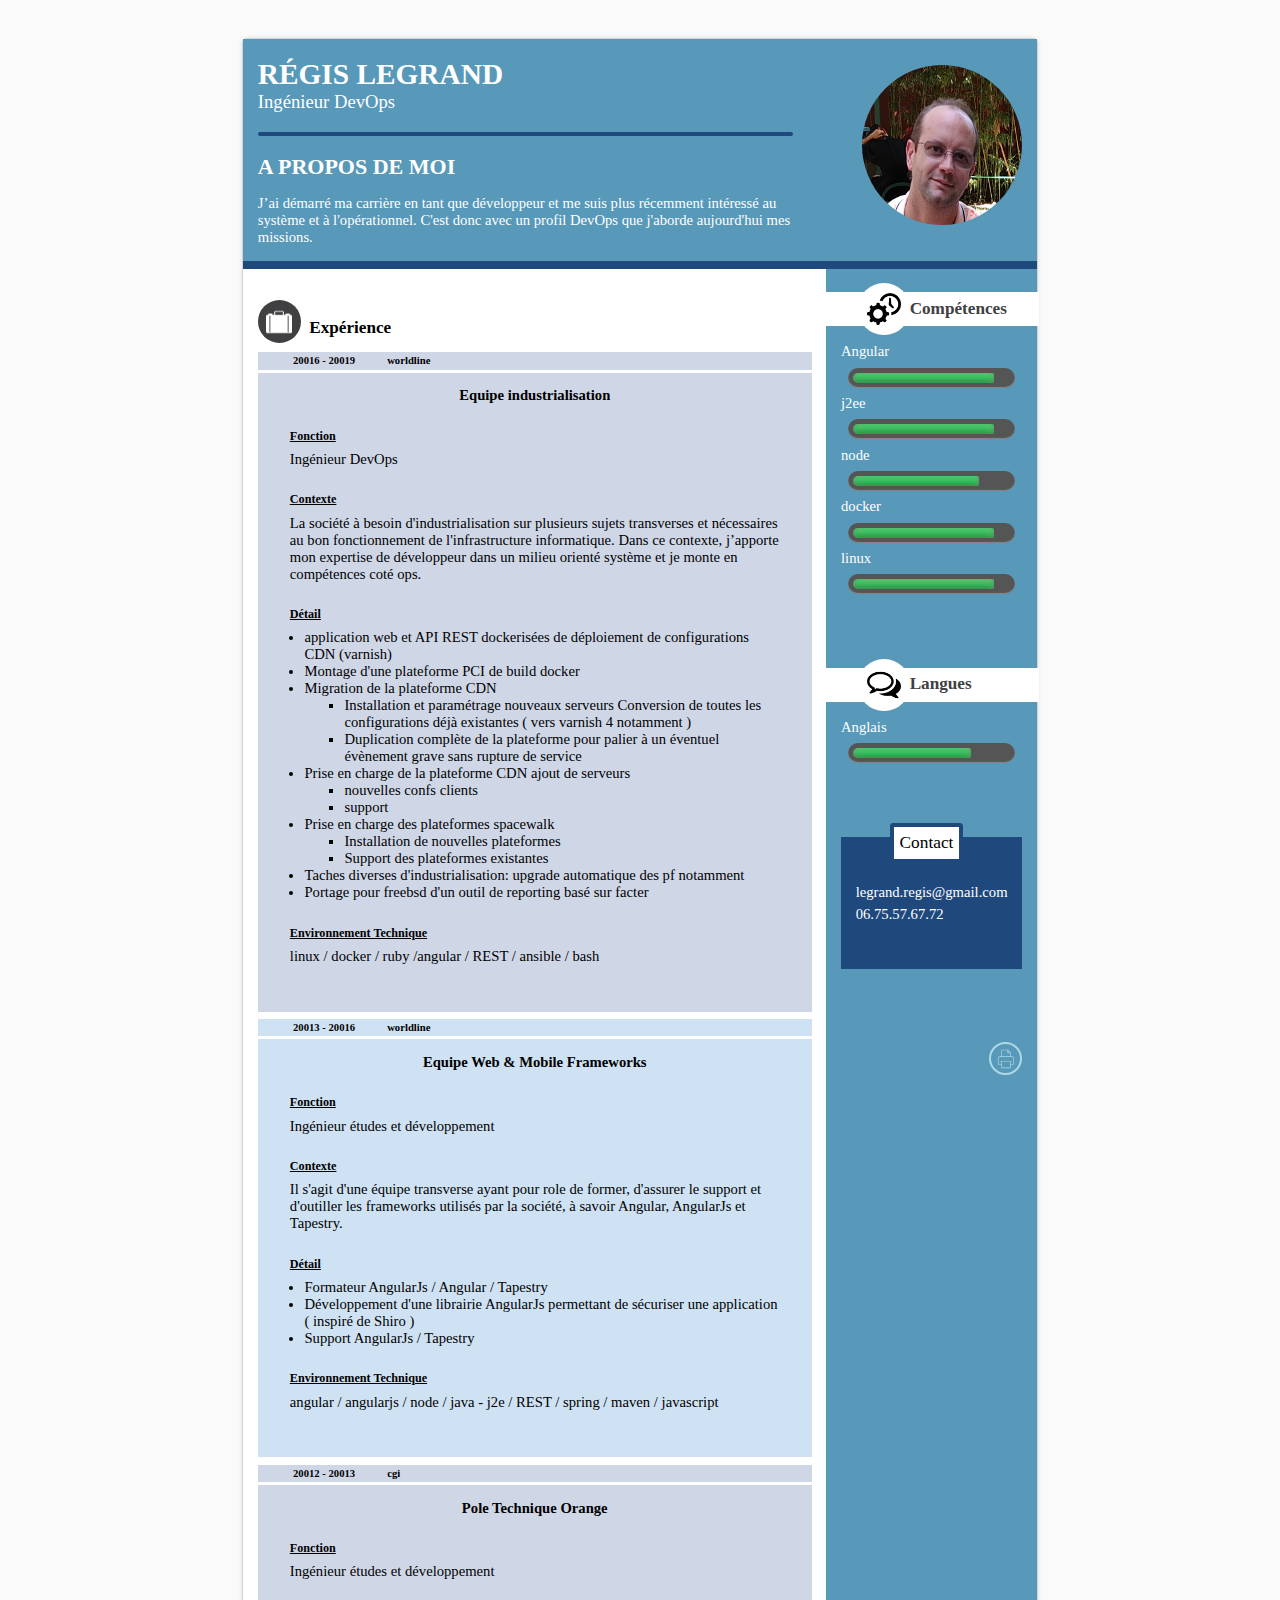
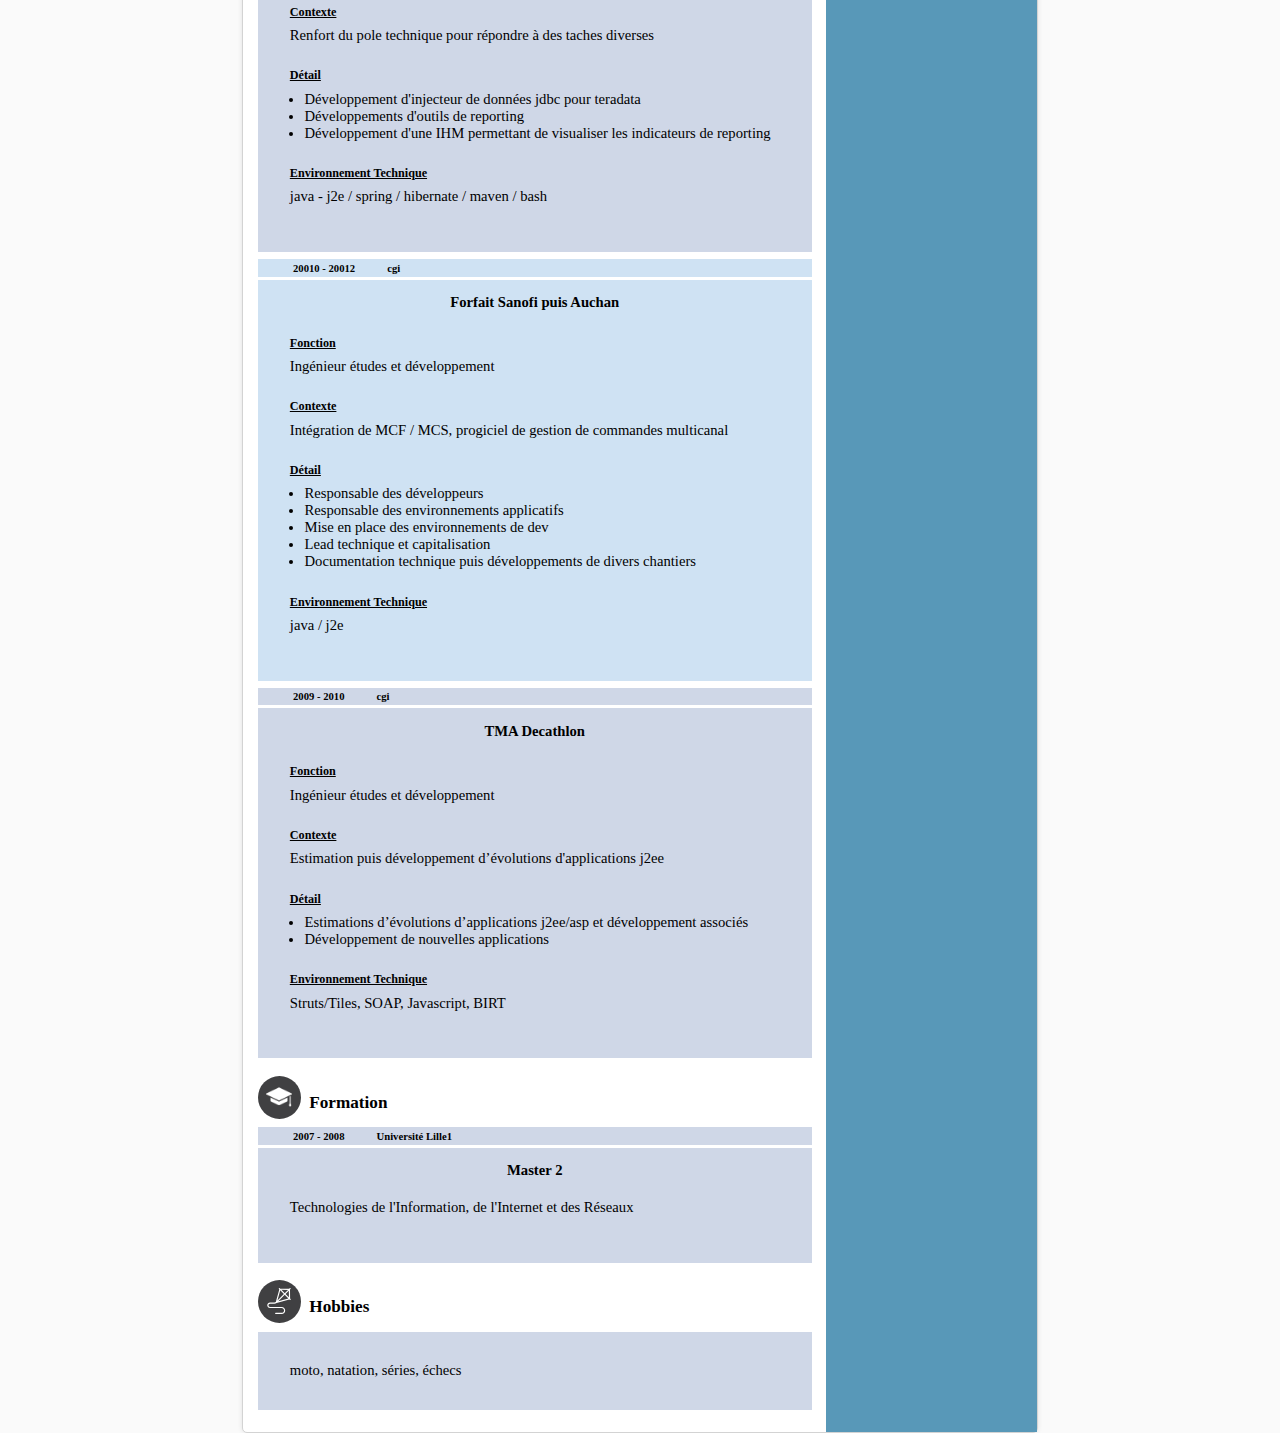
<file: index.html>
<html>
    <head>
      <link rel="stylesheet" href="./cv.css">
      <title>cv</title>
      <meta charset="UTF-8">
    </head>
    <body>
      <div class="content">
        <header id="contentHeader">
          <div id="left">
            <h1>
              Régis Legrand
            </h1>
            <p class="currentFunction">Ingénieur DevOps</p>
            <hr>
            <h2>
              A propos de moi
            </h2>
            <p>
              J’ai démarré ma carrière en tant que développeur et me suis plus récemment
              intéressé au système et à l'opérationnel.
              C'est donc avec un profil DevOps que j'aborde aujourd'hui mes missions.
            </p>
          </div>
          <img class="center-cropped" src="imgs/face.png" />
        </header>

        <div id="mainContainer">
          <div id="careerContent">

            <h3 class="experience">Expérience</h3>
            <ul class="careerDetails">
              <li>
                <article class="careerDetail">
                  <header>
                    <span>
                      20016 - 20019
                    </span>
                    <span>
                      worldline
                    </span>
                  </header>
                  <h4>
                    Equipe industrialisation
                  </h4>
                  <ul>
                    <li>
                      <h5>fonction</h5>
                      <p>Ingénieur DevOps</p>
                    </li>
                    <li>
                      <h5>contexte</h5>
                      <p>
                        La société à besoin d&#39;industrialisation sur plusieurs sujets transverses et
                        nécessaires au bon fonctionnement de l&#39;infrastructure informatique. Dans
                        ce contexte, j’apporte mon expertise de développeur dans un milieu orienté
                        système et je monte en compétences coté ops.
                      </p>
                    </li>
                    <li>
                      <h5>détail</h5>
                      <ul class="detailedDesc">
                        <li>
                          application web et API REST dockerisées de déploiement de configurations CDN (varnish)
                        </li>
                        <li>
                          Montage d'une plateforme PCI de build docker
                        </li>
                        <li>
                          Migration de la plateforme CDN
                          <ul>
                            <li>
                              Installation et paramétrage nouveaux serveurs Conversion de toutes les configurations déjà existantes ( vers varnish 4 notamment )
                            </li>
                            <li>
                              Duplication complète de la plateforme pour palier à un éventuel évènement grave sans rupture de service
                            </li>
                          </ul>
                        </li>
                        <li>
                          Prise en charge de la plateforme CDN ajout de serveurs
                          <ul>
                            <li>
                              nouvelles confs clients
                            </li>
                            <li>
                              support
                            </li>
                          </ul>
                        </li>
                        <li>
                          Prise en charge des plateformes spacewalk
                          <ul>
                            <li>
                              Installation de nouvelles plateformes
                            </li>
                            <li>
                              Support des plateformes existantes
                            </li>
                          </ul>
                        </li>
                        <li>
                          Taches diverses d'industrialisation: upgrade automatique des pf notamment
                        </li>
                        <li>
                          Portage pour freebsd d&#39;un outil de reporting basé sur facter
                        </li>
                      </ul>
                    </li>
                    <li>
                      <h5>environnement technique</h5>
                      <p>
                          linux / docker / ruby /angular / REST / ansible / bash
                      </p>
                    </li>
                  </ul>
                </article>
              </li>
              <li>
                <article class="careerDetail">
                  <header>
                    <span>
                      20013 - 20016
                    </span>
                    <span>
                      worldline
                    </span>
                  </header>
                  <h4>
                    Equipe Web &amp; Mobile Frameworks
                  </h4>
                  <ul>
                    <li>
                      <h5>fonction</h5>
                      <p>Ingénieur études et développement</p>
                    </li>
                    <li>
                      <h5>contexte</h5>
                      <p>
                          Il s'agit d'une équipe transverse ayant pour role de former, d'assurer le support
                          et d'outiller les frameworks utilisés par la société, à savoir Angular, AngularJs 
                          et Tapestry.
                      </p>
                    </li>
                    <li>
                      <h5>détail</h5>
                      <ul class="detailedDesc">
                        <li>Formateur AngularJs / Angular / Tapestry</li>
                        <li>Développement d&#39;une librairie AngularJs permettant de sécuriser
                            une application ( inspiré de Shiro )</li>
                        <li>Support AngularJs / Tapestry</li>
                      </ul>
                    </li>
                    <li>
                      <h5>environnement technique</h5>
                      <p>
                          angular / angularjs / node / java - j2e / REST / spring / maven / javascript
                      </p>
                    </li>
                  </ul>
                </article>
              </li>
              <li>
                <article class="careerDetail">
                  <header>
                    <span>
                      20012 - 20013
                    </span>
                    <span>
                      cgi
                    </span>
                  </header>
                  <h4>
                    Pole Technique Orange
                  </h4>
                  <ul>
                    <li>
                      <h5>fonction</h5>
                      <p>Ingénieur études et développement</p>
                    </li>
                    <li>
                      <h5>contexte</h5>
                      <p>Renfort du pole technique pour répondre à des taches diverses</p>
                    </li>
                    <li>
                      <h5>détail</h5>
                      <ul class="detailedDesc">
                        <li>Développement d&#39;injecteur de données jdbc pour teradata</li>
                        <li>Développements d&#39;outils de reporting</li>
                        <li>Développement d&#39;une IHM permettant de visualiser les indicateurs
                            de reporting</li>
                      </ul>
                    </li>
                    <li>
                      <h5>environnement technique</h5>
                      <p>
                          java - j2e / spring / hibernate / maven / bash
                      </p>
                    </li>
                  </ul>
                </article>
              </li>
              <li>
                <article class="careerDetail">
                  <header>
                    <span>
                      20010 - 20012
                    </span>
                    <span>
                      cgi
                    </span>
                  </header>
                  <h4>
                    Forfait Sanofi puis Auchan
                  </h4>
                  <ul>
                    <li>
                      <h5>fonction</h5>
                      <p>Ingénieur études et développement</p>
                    </li>
                    <li>
                      <h5>contexte</h5>
                      <p>Intégration de MCF / MCS, progiciel de gestion de commandes multicanal</p>
                    </li>
                    <li>
                      <h5>détail</h5>
                      <ul class="detailedDesc">
                          <li>Responsable des développeurs</li>
                          <li>Responsable des environnements applicatifs</li>
                          <li>Mise en place des environnements de dev</li>
                          <li>Lead technique et capitalisation</li>
                          <li>Documentation technique puis développements de divers chantiers</li>
                      </ul>
                    </li>
                    <li>
                      <h5>environnement technique</h5>
                      <p>
                        java / j2e
                      </p>
                    </li>
                  </ul>
                </article>
              </li>
              <li>
                <article class="careerDetail">
                  <header>
                    <span>
                      2009 - 2010
                    </span>
                    <span>
                      cgi
                    </span>
                  </header>
                  <h4>
                    TMA Decathlon
                  </h4>
                  <ul>
                    <li>
                      <h5>fonction</h5>
                      <p>Ingénieur études et développement</p>
                    </li>
                    <li>
                      <h5>contexte</h5>
                      <p>
                          Estimation puis développement d’évolutions d&#39;applications j2ee
                      </p>
                    </li>
                    <li>
                      <h5>détail</h5>
                      <ul class="detailedDesc">
                        <li>Estimations d’évolutions d’applications j2ee/asp et développement
                            associés</li>
                        <li>Développement de nouvelles applications</li>
                      </ul>
                    </li>
                    <li>
                      <h5>environnement technique</h5>
                      <p>
                          Struts/Tiles, SOAP, Javascript, BIRT
                      </p>
                    </li>
                  </ul>
                </article>
              </li>
            </ul>

            <h3 class="training">Formation</h3>
              <ul class="careerDetails">
                <li>
                  <article class="careerDetail">
                    <header>
                      <span>
                        2007 - 2008
                      </span>
                      <span>
                        Université Lille1
                      </span>
                    </header>
                    <h4>
                      Master 2
                    </h4>
                    <p>
                        Technologies de l'Information, de l'Internet et des Réseaux
                    </p>
                  </article>
                </li>
              </ul>
            
            <h3 class="hobbies">Hobbies</h3>
            <article class="hobbies">
              <p>
                moto, natation, séries, échecs
              </p>
            </article>
          </div>

          <aside id="careerSummary">
            <article class="careerElt">
              <h3 class="skills"><span>Compétences</span></h3>

              Angular
              <div class="meter">
                <span style="width: 90%"></span>
              </div>
              
              j2ee
              <div class="meter">
                <span style="width: 90%"></span>
              </div>
              
              node
              <div class="meter">
                <span style="width: 80%"></span>
              </div>

              docker
              <div class="meter">
                <span style="width: 90%"></span>
              </div>

              linux
              <div class="meter">
                <span style="width: 90%"></span>
              </div>
            </article>

            <article class="careerElt">
              <h3 class="languages"><span>Langues</span></h3>

              Anglais
              <div class="meter">
                <span style="width: 75%"></span>
              </div>

            </article>

            <article class="contact">
              <ul>
                <li>legrand.regis@gmail.com</li>
                <li>06.75.57.67.72</li>
              </ul>
            </article>

            <a 
              href="https://www.sejda.com/html-to-pdf?save-link&pageSize=A4" 
              target="_blank"
              title="save to pdf"
              class="printer"
            >
            </a>

          </aside>
        </div>
      </div>

    </body>
</html>
</file>
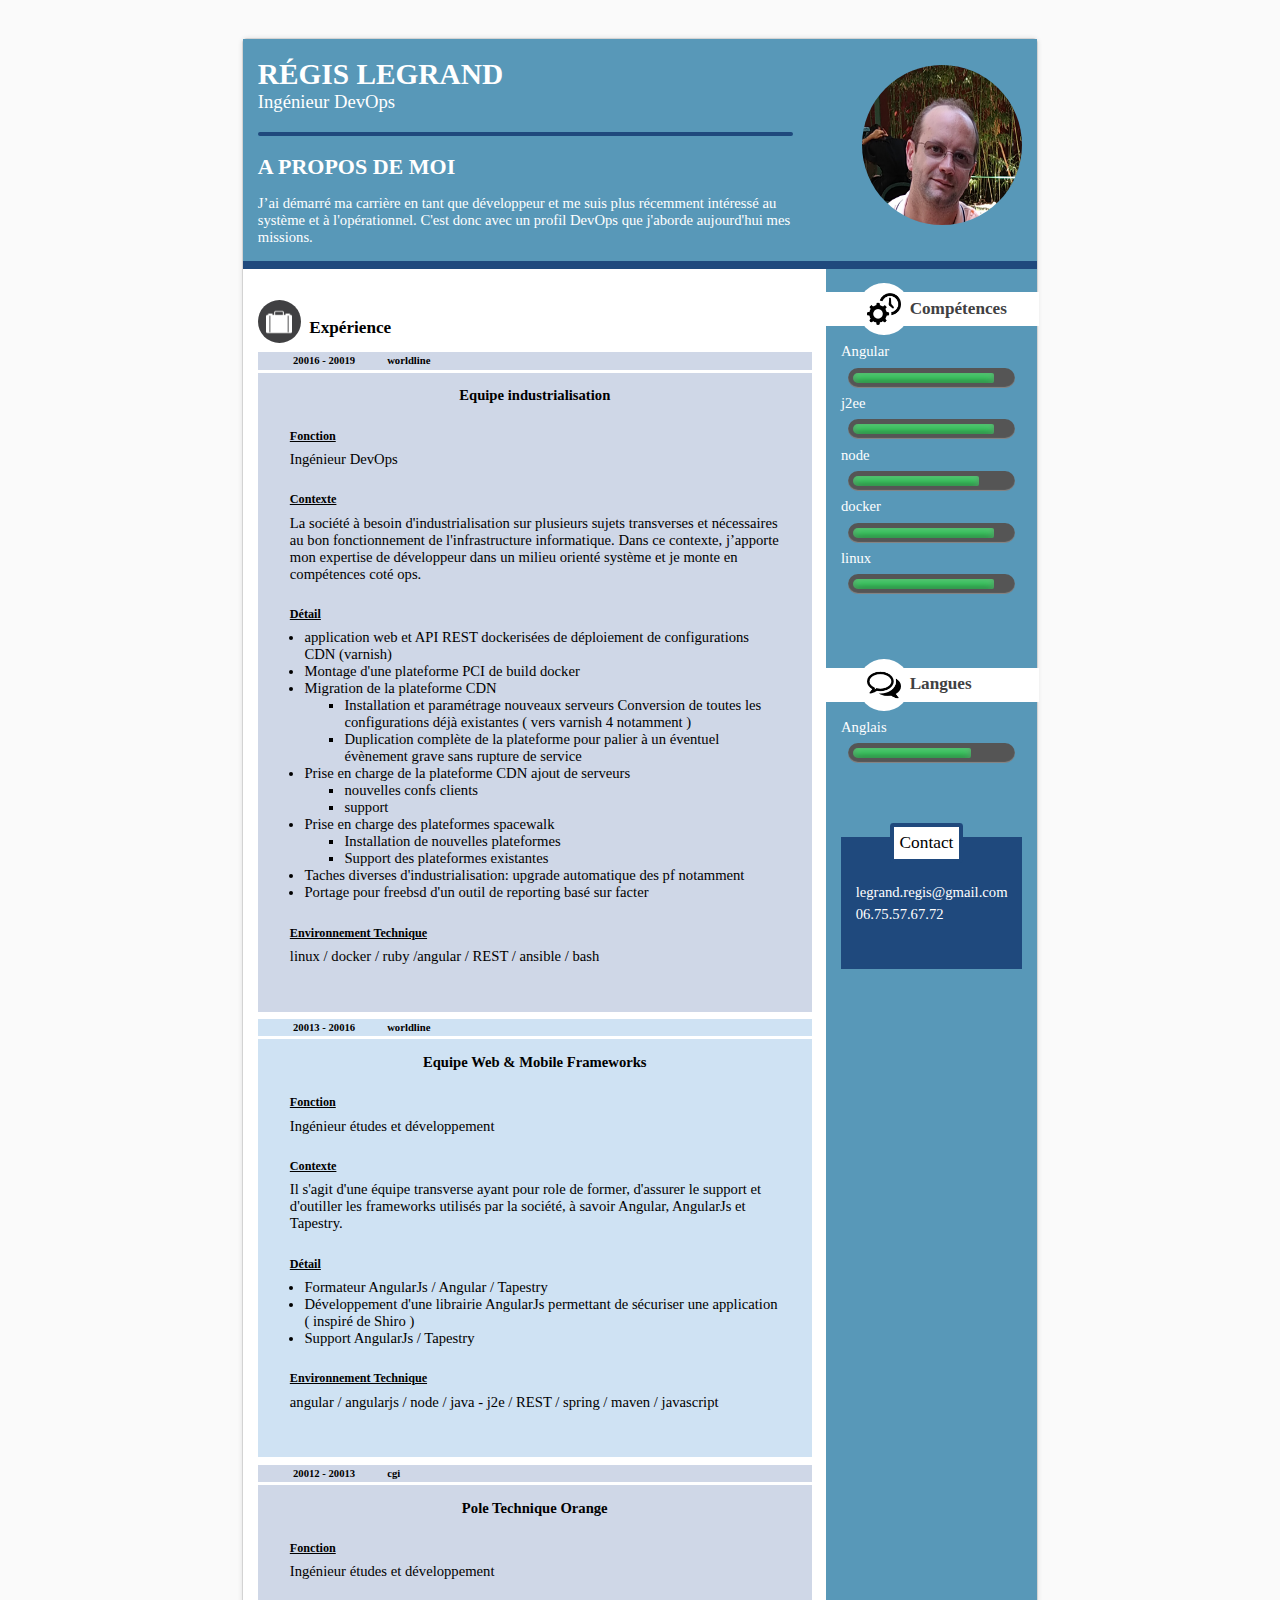
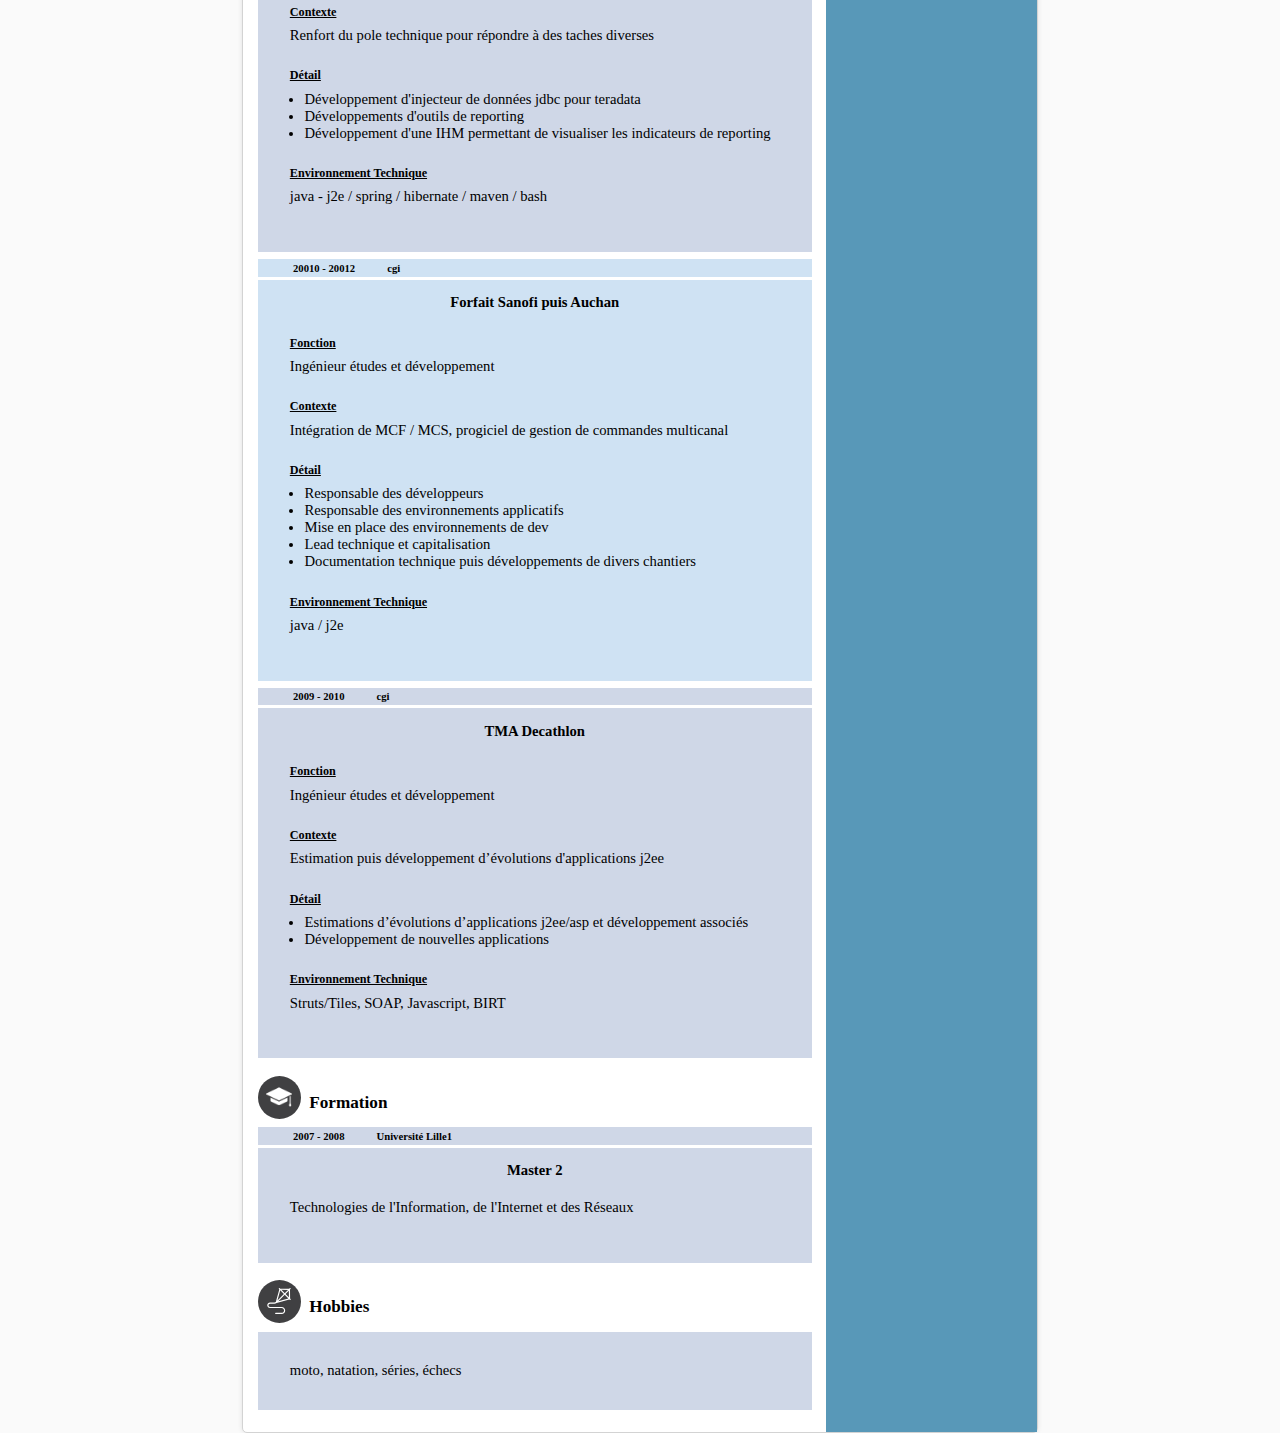
<file: cv.html>
<html>
    <head>
      <link rel="stylesheet" href="./cv.css">
      <title>cv</title>
      <meta charset="UTF-8">
    </head>
    <body>
      <div class="content">
        <header id="contentHeader">
          <div id="left">
            <h1>
              Régis Legrand
            </h1>
            <p class="currentFunction">Ingénieur DevOps</p>
            <hr>
            <h2>
              A propos de moi
            </h2>
            <p>
              J’ai démarré ma carrière en tant que développeur et me suis plus récemment
              intéressé au système et à l'opérationnel.
              C'est donc avec un profil DevOps que j'aborde aujourd'hui mes missions.
            </p>
          </div>
          <img class="center-cropped" src="imgs/face.png" />
        </header>

        <div id="mainContainer">
          <div id="careerContent">

            <h3 class="experience">Expérience</h3>
            <ul class="careerDetails">
              <li>
                <article class="careerDetail">
                  <header>
                    <span>
                      20016 - 20019
                    </span>
                    <span>
                      worldline
                    </span>
                  </header>
                  <h4>
                    Equipe industrialisation
                  </h4>
                  <ul>
                    <li>
                      <h5>fonction</h5>
                      <p>Ingénieur DevOps</p>
                    </li>
                    <li>
                      <h5>contexte</h5>
                      <p>
                        La société à besoin d&#39;industrialisation sur plusieurs sujets transverses et
                        nécessaires au bon fonctionnement de l&#39;infrastructure informatique. Dans
                        ce contexte, j’apporte mon expertise de développeur dans un milieu orienté
                        système et je monte en compétences coté ops.
                      </p>
                    </li>
                    <li>
                      <h5>détail</h5>
                      <ul class="detailedDesc">
                        <li>
                          application web et API REST dockerisées de déploiement de configurations CDN (varnish)
                        </li>
                        <li>
                          Montage d'une plateforme PCI de build docker
                        </li>
                        <li>
                          Migration de la plateforme CDN
                          <ul>
                            <li>
                              Installation et paramétrage nouveaux serveurs Conversion de toutes les configurations déjà existantes ( vers varnish 4 notamment )
                            </li>
                            <li>
                              Duplication complète de la plateforme pour palier à un éventuel évènement grave sans rupture de service
                            </li>
                          </ul>
                        </li>
                        <li>
                          Prise en charge de la plateforme CDN ajout de serveurs
                          <ul>
                            <li>
                              nouvelles confs clients
                            </li>
                            <li>
                              support
                            </li>
                          </ul>
                        </li>
                        <li>
                          Prise en charge des plateformes spacewalk
                          <ul>
                            <li>
                              Installation de nouvelles plateformes
                            </li>
                            <li>
                              Support des plateformes existantes
                            </li>
                          </ul>
                        </li>
                        <li>
                          Taches diverses d'industrialisation: upgrade automatique des pf notamment
                        </li>
                        <li>
                          Portage pour freebsd d&#39;un outil de reporting basé sur facter
                        </li>
                      </ul>
                    </li>
                    <li>
                      <h5>environnement technique</h5>
                      <p>
                          linux / docker / ruby /angular / REST / ansible / bash
                      </p>
                    </li>
                  </ul>
                </article>
              </li>
              <li>
                <article class="careerDetail">
                  <header>
                    <span>
                      20013 - 20016
                    </span>
                    <span>
                      worldline
                    </span>
                  </header>
                  <h4>
                    Equipe Web &amp; Mobile Frameworks
                  </h4>
                  <ul>
                    <li>
                      <h5>fonction</h5>
                      <p>Ingénieur études et développement</p>
                    </li>
                    <li>
                      <h5>contexte</h5>
                      <p>
                          Il s'agit d'une équipe transverse ayant pour role de former, d'assurer le support
                          et d'outiller les frameworks utilisés par la société, à savoir Angular, AngularJs 
                          et Tapestry.
                      </p>
                    </li>
                    <li>
                      <h5>détail</h5>
                      <ul class="detailedDesc">
                        <li>Formateur AngularJs / Angular / Tapestry</li>
                        <li>Développement d&#39;une librairie AngularJs permettant de sécuriser
                            une application ( inspiré de Shiro )</li>
                        <li>Support AngularJs / Tapestry</li>
                      </ul>
                    </li>
                    <li>
                      <h5>environnement technique</h5>
                      <p>
                          angular / angularjs / node / java - j2e / REST / spring / maven / javascript
                      </p>
                    </li>
                  </ul>
                </article>
              </li>
              <li>
                <article class="careerDetail">
                  <header>
                    <span>
                      20012 - 20013
                    </span>
                    <span>
                      cgi
                    </span>
                  </header>
                  <h4>
                    Pole Technique Orange
                  </h4>
                  <ul>
                    <li>
                      <h5>fonction</h5>
                      <p>Ingénieur études et développement</p>
                    </li>
                    <li>
                      <h5>contexte</h5>
                      <p>Renfort du pole technique pour répondre à des taches diverses</p>
                    </li>
                    <li>
                      <h5>détail</h5>
                      <ul class="detailedDesc">
                        <li>Développement d&#39;injecteur de données jdbc pour teradata</li>
                        <li>Développements d&#39;outils de reporting</li>
                        <li>Développement d&#39;une IHM permettant de visualiser les indicateurs
                            de reporting</li>
                      </ul>
                    </li>
                    <li>
                      <h5>environnement technique</h5>
                      <p>
                          java - j2e / spring / hibernate / maven / bash
                      </p>
                    </li>
                  </ul>
                </article>
              </li>
              <li>
                <article class="careerDetail">
                  <header>
                    <span>
                      20010 - 20012
                    </span>
                    <span>
                      cgi
                    </span>
                  </header>
                  <h4>
                    Forfait Sanofi puis Auchan
                  </h4>
                  <ul>
                    <li>
                      <h5>fonction</h5>
                      <p>Ingénieur études et développement</p>
                    </li>
                    <li>
                      <h5>contexte</h5>
                      <p>Intégration de MCF / MCS, progiciel de gestion de commandes multicanal</p>
                    </li>
                    <li>
                      <h5>détail</h5>
                      <ul class="detailedDesc">
                          <li>Responsable des développeurs</li>
                          <li>Responsable des environnements applicatifs</li>
                          <li>Mise en place des environnements de dev</li>
                          <li>Lead technique et capitalisation</li>
                          <li>Documentation technique puis développements de divers chantiers</li>
                      </ul>
                    </li>
                    <li>
                      <h5>environnement technique</h5>
                      <p>
                        java / j2e
                      </p>
                    </li>
                  </ul>
                </article>
              </li>
              <li>
                <article class="careerDetail">
                  <header>
                    <span>
                      2009 - 2010
                    </span>
                    <span>
                      cgi
                    </span>
                  </header>
                  <h4>
                    TMA Decathlon
                  </h4>
                  <ul>
                    <li>
                      <h5>fonction</h5>
                      <p>Ingénieur études et développement</p>
                    </li>
                    <li>
                      <h5>contexte</h5>
                      <p>
                          Estimation puis développement d’évolutions d&#39;applications j2ee
                      </p>
                    </li>
                    <li>
                      <h5>détail</h5>
                      <ul class="detailedDesc">
                        <li>Estimations d’évolutions d’applications j2ee/asp et développement
                            associés</li>
                        <li>Développement de nouvelles applications</li>
                      </ul>
                    </li>
                    <li>
                      <h5>environnement technique</h5>
                      <p>
                          Struts/Tiles, SOAP, Javascript, BIRT
                      </p>
                    </li>
                  </ul>
                </article>
              </li>
            </ul>

            <h3 class="training">Formation</h3>
              <ul class="careerDetails">
                <li>
                  <article class="careerDetail">
                    <header>
                      <span>
                        2007 - 2008
                      </span>
                      <span>
                        Université Lille1
                      </span>
                    </header>
                    <h4>
                      Master 2
                    </h4>
                    <p>
                        Technologies de l'Information, de l'Internet et des Réseaux
                    </p>
                  </article>
                </li>
              </ul>
            
            <h3 class="hobbies">Hobbies</h3>
            <article class="hobbies">
              <p>
                moto, natation, séries, échecs
              </p>
            </article>
          </div>

          <aside id="careerSummary">
            <article class="careerElt">
              <h3 class="skills"><span>Compétences</span></h3>

              Angular
              <div class="meter">
                <span style="width: 90%"></span>
              </div>
              
              j2ee
              <div class="meter">
                <span style="width: 90%"></span>
              </div>
              
              node
              <div class="meter">
                <span style="width: 80%"></span>
              </div>

              docker
              <div class="meter">
                <span style="width: 90%"></span>
              </div>

              linux
              <div class="meter">
                <span style="width: 90%"></span>
              </div>
            </article>

            <article class="careerElt">
              <h3 class="languages"><span>Langues</span></h3>

              Anglais
              <div class="meter">
                <span style="width: 75%"></span>
              </div>

            </article>

            <article class="contact">
              <ul>
                <li>legrand.regis@gmail.com</li>
                <li>06.75.57.67.72</li>
              </ul>
            </article>

          </aside>
        </div>
      </div>

    </body>
</html>
</file>
<file: cv.css>
body {
  width: 100%;
  height: 100%;
  margin: 0;
  padding: 0;
  background-color: #FAFAFA;
  font: 11pt "Calibri";
}

.content {
  width: 210mm;
  min-height: 297mm;
  /* padding: 20mm; */
  margin: 10mm auto;
  border: 1px #D3D3D3 solid;
  border-radius: 5px;
  background: white;
  box-shadow: 0 0 5px rgba(0, 0, 0, 0.1);
}

#contentHeader {
  display: inline-block;
  color: white;
  background-color:#5898b8;
  padding: 0 1em;
  border-bottom: solid 6pt #1f497d;
}

#contentHeader h1,#contentHeader h2{
  text-transform: uppercase;
  margin-bottom: 0;
}

.currentFunction{
  margin-top: 0;
  font-size: 14pt;
}

header hr{
  color: transparent;
  border: solid 2pt #1f497d;
  border-radius: 2pt;
}

div#left{
  width: 70%;
  float: left;
}

.center-cropped{
  object-fit: fill; /* Do not scale the image */
  object-position: center; /* Center the image within the element */
  display: block;
  float: right;
  height: 120pt;
  width: 120pt;
  margin-top: 20pt;
  border-radius: 50%;
}

#mainContainer{
  display: flex;
  flex-direction: row;
}

/* LEFT */

#careerContent{
  width: 70%;
  padding: 1em;
}

#careerContent h3{
  margin: 2em 0 0 3em;
}

#careerContent h3:before{
  display: block;
	position: absolute;
	content: '';
	background-color: #404042;
  background-size: 1.5em 1.5em;
  background-repeat: no-repeat;
  background-position: center;
	width: 2.5em;
	height: 2.5em;
	margin-left: -3em;
	margin-top: -1em;
	border-radius: 50%;
} 

#careerContent h3.experience:before{
  background-image: url(imgs/experience.png);
}

#careerContent h3.training:before{
  background-image: url(imgs/training.png);
}

#careerContent h3.hobbies:before{
  background-image: url(imgs/hobbies.svg);
}
ul.careerDEtails{
  list-style-type: none;
  padding: 0;
}

.careerDetails > li:nth-child(odd) {
  background-color: #cfd7e7;
}

.careerDetails > li:nth-child(even) {
  background-color: #cfe2f3;
}

article.careerDetail{
  padding: 0 2rem 2rem 2rem;
}

.careerDetail header{
  display: flex;
  flex-direction: row;
  font-size: 8pt;
  font-weight: bold;
  padding: 0.3em;
  border-bottom:solid 3px white;
  margin-left: -2rem;
  margin-right: -2rem;
}

.careerDetail header span{
  margin-left: 3em;
}

.careerDetail h4{
  margin-top: 1em;
  text-align: center;
}

.careerDetail > ul{
  list-style-type: none;
  padding: 0; 
}

ul.detailedDesc{
  padding: 0.5em 0 0 1em;
  list-style-type: disc;
}

.careerDetail h5{
  text-decoration: underline;
  text-transform: capitalize;
  margin: 2em 0 0 0;
}

.careerDetail p{
  margin-top: 0.5em;
}



#careerContent article{
  margin-bottom: 0.5em;
}

article.hobbies{
  background-color: #cfd7e7;
  padding: 1rem 2rem 1rem 2rem;
  margin-top: 1em;
}


/* RIGHT */

#careerSummary{
  background-color:#5898b8;
  padding: 1em;
  flex: 1;
}

#careerSummary article{
  color: white;
  margin-bottom: 5em;
}

#careerSummary article.careerElt h3{
  display: block;
  color: #404042;
  line-height: 2em;
  background-color: white;
  margin: 0.5em -1em 1em;
}

#careerSummary article.careerElt h3 span{
  padding-left: 5em;
  padding:0.3em 0 0.3em 5em;

}


#careerSummary article.careerElt h3:before{
	display: block;
	position: absolute;
	content: '';
	background-color: white;
  background-size: 2em 2em;
  background-repeat: no-repeat;
  background-position: center;
	width: 3em;
	height: 3em;
	margin-left: 2em;
	margin-top: -0.5em;
	border-radius: 50%;
}

h3.skills:before{
	background-image: url(imgs/skills.png);
}

h3.languages:before{
  background-image: url(imgs/languages.png);
}

#careerSummary article.contact{
  padding: 2em 1em;
  background-color: #1f497d;
}

#careerSummary article.contact:before{
  content: 'Contact';
  display: block;
  position: absolute;
  background-color: white;
  border: solid 3pt #1f497d;
  border-radius: 0.2em;
  color: black;
  margin-top: -2.5em;
  margin-left: 2em;
  padding: 0.3em;
  font-size: 13pt;
}

#careerSummary article.contact ul{
  content: 'Contact';
  list-style-type: none;
  padding: 0;
}
#careerSummary article.contact {
  line-height: 1.5em;
}

/* PROGRESS SIMULATION START */
.meter { 
  margin: 0.5em;
	height: 10px;  /* Can be anything */
	position: relative;
	background: #555;
	-moz-border-radius: 25px;
	-webkit-border-radius: 25px;
	border-radius: 25px;
	padding: 5px;
	box-shadow: inset 0 -1px 1px rgba(255,255,255,0.3);
}

.meter > span {
  display: block;
  height: 100%;
  border-top-right-radius: 8px;
  border-bottom-right-radius: 8px;
  border-top-left-radius: 20px;
  border-bottom-left-radius: 20px;
  background-color: rgb(43,194,83);
  background-image: linear-gradient(
    center bottom,
    rgb(43,194,83) 37%,
    rgb(84,240,84) 69%
  );
  box-shadow: 
    inset 0 2px 9px  rgba(255,255,255,0.3),
    inset 0 -2px 6px rgba(0,0,0,0.4);
  position: relative;
  overflow: hidden;
}

a.printer{
  display: block;
  float: right;
  width: 2em;
  height: 2em;
  background-image: url(imgs/printer.svg);
  background-size: 1.5em 1.5em;
  background-position: center;
  background-repeat: no-repeat;
  object-fit: fill;
  border: solid 2px lightblue;
  border-radius: 50%;
}
/*
a.printer img{
  border: solid 2px lightblue;
  border-radius: 50%;
  width: 32px;
  height: 32px;
  fill: lightblue;
}*/
/* PROGRESS SIMULATION END */

/*
#careerSummary h3:before{
  display: block;
  position: absolute;
  content:'';
  width: 3em;
  height: 3em;
  background-color: white;
}*/

@page {
  size: A4;
  margin: 0;
}
@media print {
  html, body {
    width: 210mm;
  }
</file>
